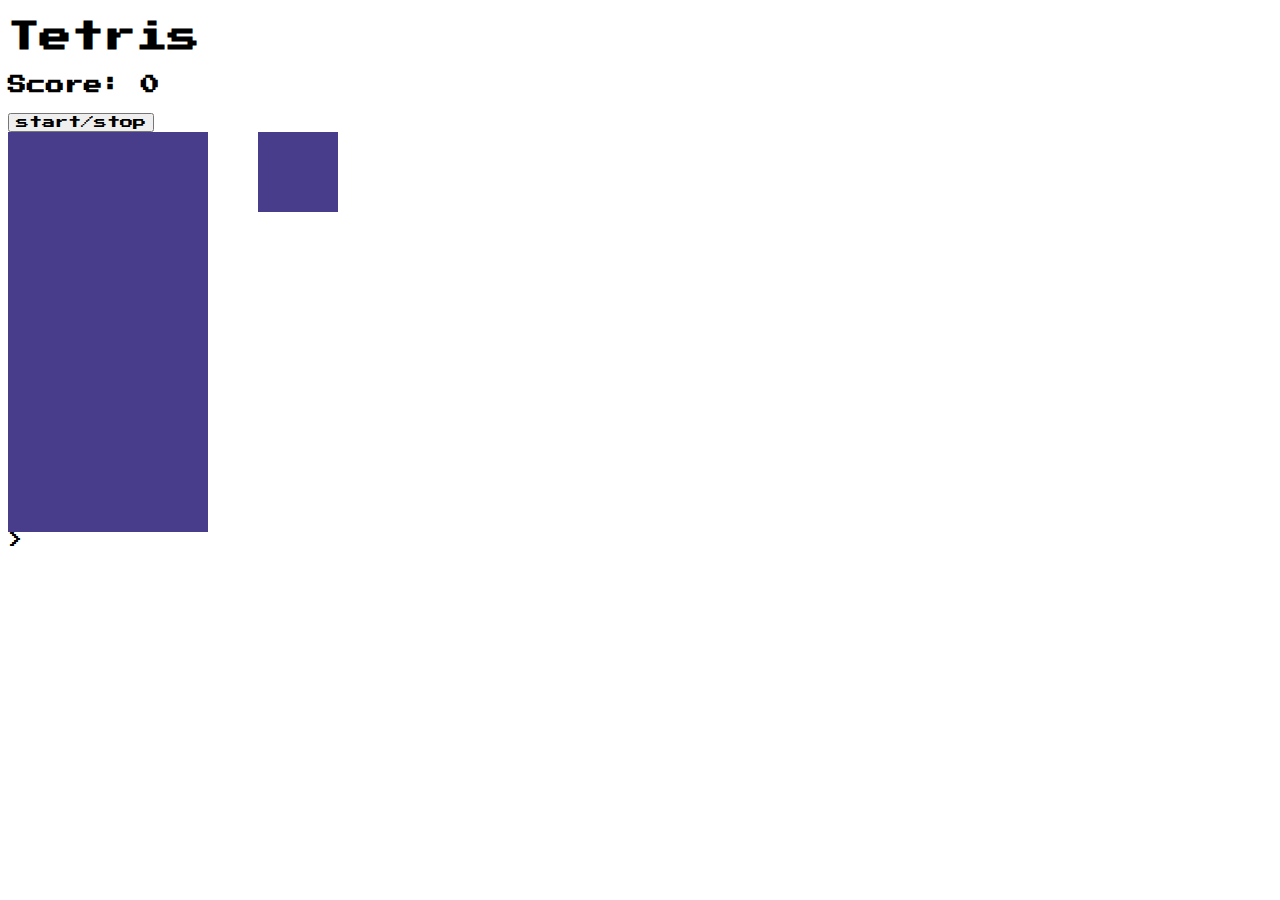
<file: website/Game.html>
<!DOCTYPE html>
<html>
  <head>
    <meta charset="utf-8" />
    <meta http-equiv="X-UA-Compatible" content="IE=edge" />
    <title>A game in js</title>
    <meta name="viewport" content="width=device-width, initial-scale=1" />
    <link rel="stylesheet" type="text/css" media="screen" href="game.css" />
    <link
      href="https://fonts.googleapis.com/css?family=Press+Start+2P"
      rel="stylesheet"
    />
  </head>
  <body>
    <h1>Tetris</h1>
    <h3>Score: <span id="score">0</span></h3>
    <button id="startgame">start/stop</button>
    
    <div class="container">
      <div class="grid">
        <div></div>
        <div></div>
        <div></div>
        <div></div>
        <div></div>
        <div></div>
        <div></div>
        <div></div>
        <div></div>
        <div></div>
        <div></div>
        <div></div>
        <div></div>
        <div></div>
        <div></div>
        <div></div>
        <div></div>
        <div></div>
        <div></div>
        <div></div>
        <div></div>
        <div></div>
        <div></div>
        <div></div>
        <div></div>
        <div></div>
        <div></div>
        <div></div>
        <div></div>
        <div></div>
        <div></div>
        <div></div>
        <div></div>
        <div></div>
        <div></div>
        <div></div>
        <div></div>
        <div></div>
        <div></div>
        <div></div>
        <div></div>
        <div></div>
        <div></div>
        <div></div>
        <div></div>
        <div></div>
        <div></div>
        <div></div>
        <div></div>
        <div></div>
        <div></div>
        <div></div>
        <div></div>
        <div></div>
        <div></div>
        <div></div>
        <div></div>
        <div></div>
        <div></div>
        <div></div>
        <div></div>
        <div></div>
        <div></div>
        <div></div>
        <div></div>
        <div></div>
        <div></div>
        <div></div>
        <div></div>
        <div></div>
        <div></div>
        <div></div>
        <div></div>
        <div></div>
        <div></div>
        <div></div>
        <div></div>
        <div></div>
        <div></div>
        <div></div>
        <div></div>
        <div></div>
        <div></div>
        <div></div>
        <div></div>
        <div></div>
        <div></div>
        <div></div>
        <div></div>
        <div></div>
        <div></div>
        <div></div>
        <div></div>
        <div></div>
        <div></div>
        <div></div>
        <div></div>
        <div></div>
        <div></div>
        <div></div>
        <div></div>
        <div></div>
        <div></div>
        <div></div>
        <div></div>
        <div></div>
        <div></div>
        <div></div>
        <div></div>
        <div></div>
        <div></div>
        <div></div>
        <div></div>
        <div></div>
        <div></div>
        <div></div>
        <div></div>
        <div></div>
        <div></div>
        <div></div>
        <div></div>
        <div></div>
        <div></div>
        <div></div>
        <div></div>
        <div></div>
        <div></div>
        <div></div>
        <div></div>
        <div></div>
        <div></div>
        <div></div>
        <div></div>
        <div></div>
        <div></div>
        <div></div>
        <div></div>
        <div></div>
        <div></div>
        <div></div>
        <div></div>
        <div></div>
        <div></div>
        <div></div>
        <div></div>
        <div></div>
        <div></div>
        <div></div>
        <div></div>
        <div></div>
        <div></div>
        <div></div>
        <div></div>
        <div></div>
        <div></div>
        <div></div>
        <div></div>
        <div></div>
        <div></div>
        <div></div>
        <div></div>
        <div></div>
        <div></div>
        <div></div>
        <div></div>
        <div></div>
        <div></div>
        <div></div>
        <div></div>
        <div></div>
        <div></div>
        <div></div>
        <div></div>
        <div></div>
        <div></div>
        <div></div>
        <div></div>
        <div></div>
        <div></div>
        <div></div>
        <div></div>
        <div></div>
        <div></div>
        <div></div>
        <div></div>
        <div></div>
        <div></div>
        <div></div>
        <div></div>
        <div></div>
        <div></div>
        <div></div>
        <div></div>
        <div></div>
        <div></div>
        <div></div>
        <div></div>
        <div></div>
        <div></div>
        <div></div>
        <div class="taken"></div>
        <div class="taken"></div>
        <div class="taken"></div>
        <div class="taken"></div>
        <div class="taken"></div>
        <div class="taken"></div>
        <div class="taken"></div>
        <div class="taken"></div>
        <div class="taken"></div>
        <div class="taken"></div>
      </div>

      <div class="mini-grid">
        <div></div>
        <div></div>
        <div></div>
        <div></div>
        <div></div>
        <div></div>
        <div></div>
        <div></div>
        <div></div>
        <div></div>
        <div></div>
        <div></div>
        <div></div>
        <div></div>
        <div></div>
        <div></div>
      </div>
    </div>>
    
    <script src="main.js"></script>
  </body>
</html>
</file>
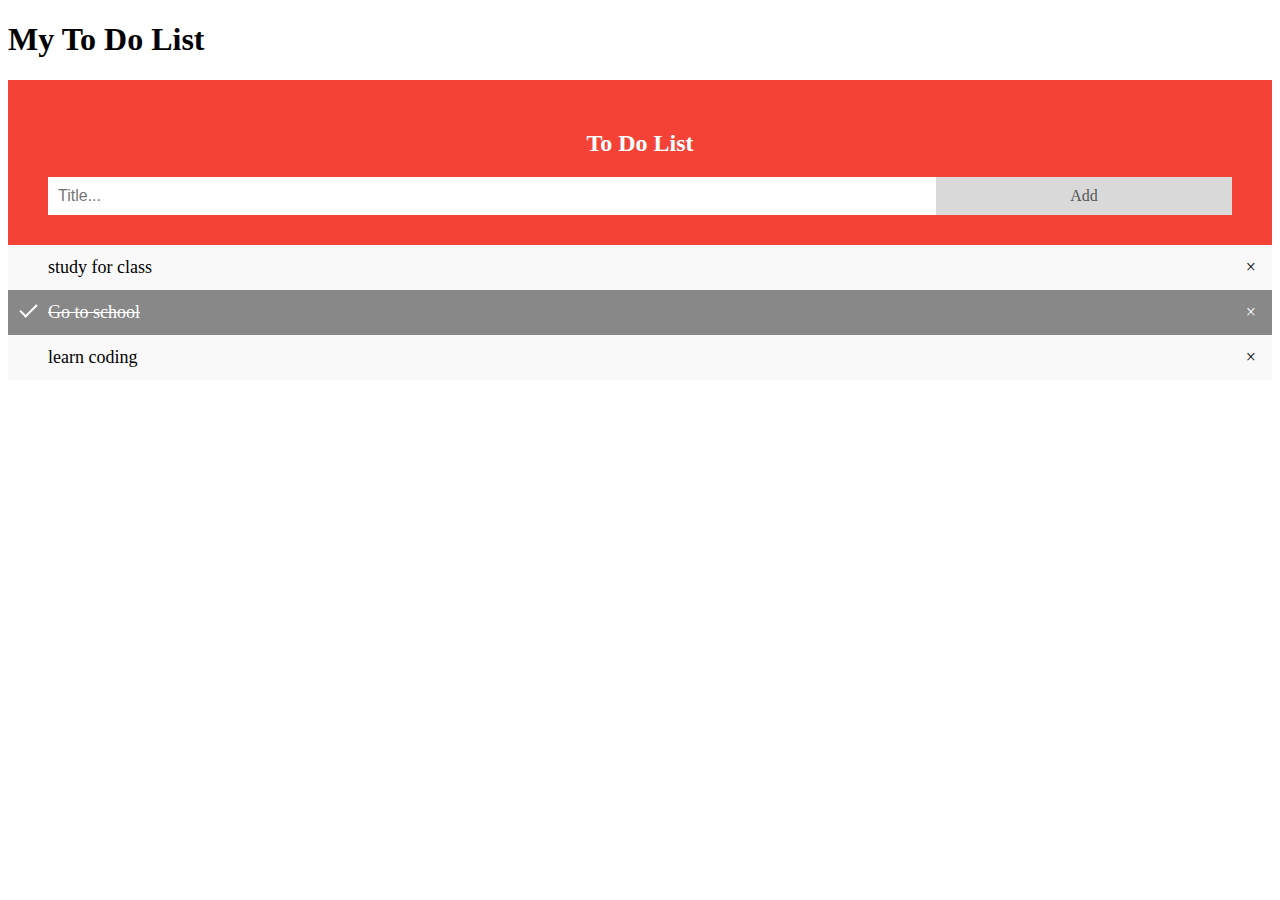
<file: website/ToDoList.html>
<!DOCTYPE html>
<html lang="en">
  <head>
    <meta charset="UTF-8" />
    <meta http-equiv="X-UA-Compatible" content="IE=edge" />
    <meta name="viewport" content="width=device-width, initial-scale=1.0" />
    <title>ToDoList</title>
    <link rel="stylesheet" href="file.css" />
  </head>
  <body>
    <h1>My To Do List</h1>

    <div id="myDIV" class="header">
      <h2>To Do List</h2>
      <input type="text" id="myInput" placeholder="Title..." />
      <span onclick="newElement()" class="addBtn">Add</span>
    </div>

    <ul id="myUL">
      <li>study for class</li>
      <li class="checked">Go to school</li>
      <li>learn coding</li>
    </ul>
    <script src="Todo.js"></script>
  </body>
</html>
</file>
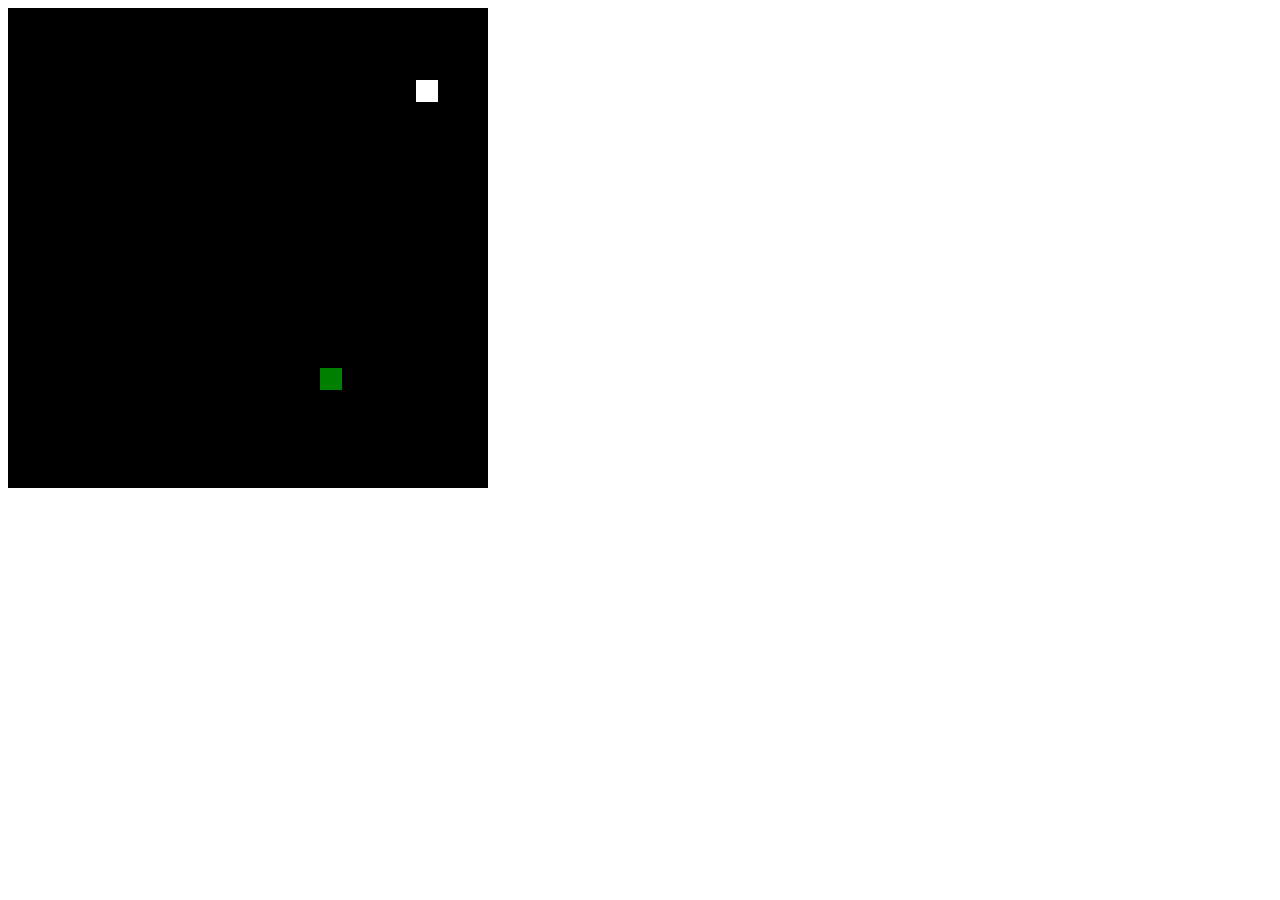
<file: website/Snake/Snakepage.html>
<!DOCTYPE html>
<html lang="en">
<head>
    <meta charset="UTF-8">
    <meta http-equiv="X-UA-Compatible" content="IE=edge">
    <meta name="viewport" content="width=device-width, initial-scale=1.0">
    <title>Snake</title>
</head>
<body>
    
    <canvas id="canvas" width="480" height="480"></canvas>

    <script>
        let canvas = document.getElementById("canvas");
        let ctx = canvas.getContext("2d");
        
        let rows = 20;
        let cols = 20;
        let snake = [
            {w: 19, h: 3}
           
        ];
        let food;
        let cellWidth = canvas.width / cols;
        let cellHeight = canvas.height / rows;
        let direction = "LEFT";
        let foodEaten = false;

        spawnFood();

        setInterval(gameLoop, 250);
        
        document.addEventListener("keydown", keyDown);

        draw();

        function draw(){
            ctx.fillStyle = "black";
            ctx.fillRect(0, 0, canvas.width, canvas.height);
            ctx.fillStyle = "white";
            
            snake.forEach(part => newSquare(part.w, part.h));

            ctx.fillStyle = "green";
            newSquare(food.w, food.h);

            requestAnimationFrame(draw);

        }

        function testGameOver(){
            let firstPart = snake[0];
            let otherParts = snake.slice(1); //array, wo [0] fehlt
            let clonedPart = otherParts.find(part => part.w == firstPart.w && part.h == firstPart.h)
            
            if(snake[0].w < 0 ||
            snake[0].w > cols - 1 ||
            snake[0].h < 0 ||
            snake[0].h > rows - 1 ||
            clonedPart
            ){
                snake = [
            {w: 19, h: 3}
           
        ];
        direction = "LEFT";
            }}

        function spawnFood(){
            let xSpawn = Math.floor(Math.random() * cols);
            let ySpawn = Math.floor(Math.random() * rows);
            
            food = {w: xSpawn, h: ySpawn};
        }

        function newSquare(w, h){
            ctx.fillRect(w * cellWidth, h * cellHeight, cellWidth-2, cellHeight-2);
        }

        function shiftBody() {
            for (let i = snake.length-1; i > 0; i--) { //let i: Länge des Arrays-1 z.B. bei 0,1,2,3= Länge 4--> 4-1= 3, dann i-- -->i=2
                const part = snake[i];
                const lastPart = snake[i-1];
                part.w = lastPart.w;
                part.h = lastPart.h; // alle Teile außer der Kopf erben die vorherige Position
            }
        }

        function gameLoop(){
        testGameOver();
        shiftBody();
        if(foodEaten){
            snake = [{w: snake[0].w, h: snake[0].h}, ...snake];
            foodEaten = false;
        }
        
        if(direction == "LEFT"){
            snake[0].w--; //w Attribut index 0 from snake einfach abgezogen
        }
        if(direction == "RIGHT"){
            snake[0].w++; 
        }
        if(direction == "UP"){
            snake[0].h--; 
        }
        if(direction == "DOWN"){
            snake[0].h++; 
        }
        if(snake[0].w == food.w && snake[0].h == food.h){
            spawnFood();
            foodEaten = true;
        }

        }

        function keyDown(e) {
            if (e.keyCode == 37) {
                direction = "LEFT";
            }
            if (e.keyCode == 38) {
                direction = "UP";
            }
            if (e.keyCode == 39) {
                direction = "RIGHT";
            }
            if (e.keyCode == 40) {
                direction = "DOWN";
            }
        }

    </script>


</body>
</html>
</file>
<file: website/game.css>
.container{
  display:flex;
}

.grid {
   width: 200px;
   height: 400px;
   display: flex;
   flex-wrap: wrap;
   background-color: darkslateblue;
  }

  .grid div{
    height: 20px;
    width: 20px;
    
  }

  .Shape{
    background-color: red;
  }
  * {
    font-family: 'Press Start 2P', cursive;
  }

  .mini-grid {
    margin-left: 50px;
    width: 80px;
    height: 80px;
    display: flex;
    flex-wrap: wrap;
    background-color: darkslateblue;
  }

  .mini-grid div {
    height: 20px;
    width: 20px;
  }
</file>
<file: website/file.css>
* {
    box-sizing: border-box;
  }
  
  /* Remove margins and padding from the list */
  ul {
    margin: 0;
    padding: 0;
  }
  
  /* Style the list items */
  ul li {
    cursor: pointer;
    position: relative;
    padding: 12px 8px 12px 40px;
    background: #eee;
    font-size: 18px;
    transition: 0.2s;
  
    /* make the list items unselectable */
    -webkit-user-select: none;
    -moz-user-select: none;
    -ms-user-select: none;
    user-select: none;
  }
  
  /* Set all odd list items to a different color (zebra-stripes) */
  ul li:nth-child(odd) {
    background: #f9f9f9;
  }
  
  /* Darker background-color on hover */
  ul li:hover {
    background: #ddd;
  }
  
  /* When clicked on, add a background color and strike out text */
  ul li.checked {
    background: #888;
    color: #fff;
    text-decoration: line-through;
  }
  
  /* Add a "checked" mark when clicked on */
  ul li.checked::before {
    content: '';
    position: absolute;
    border-color: #fff;
    border-style: solid;
    border-width: 0 2px 2px 0;
    top: 10px;
    left: 16px;
    transform: rotate(45deg);
    height: 15px;
    width: 7px;
  }
  
  /* Style the close button */
  .close {
    position: absolute;
    right: 0;
    top: 0;
    padding: 12px 16px 12px 16px;
  }
  
  .close:hover {
    background-color: #f44336;
    color: white;
  }
  
  /* Style the header */
  .header {
    background-color: #f44336;
    padding: 30px 40px;
    color: white;
    text-align: center;
  }
  
  /* Clear floats after the header */
  .header:after {
    content: "";
    display: table;
    clear: both;
  }
  
  /* Style the input */
  input {
    margin: 0;
    border: none;
    border-radius: 0;
    width: 75%;
    padding: 10px;
    float: left;
    font-size: 16px;
  }
  
  /* Style the "Add" button */
  .addBtn {
    padding: 10px;
    width: 25%;
    background: #d9d9d9;
    color: #555;
    float: left;
    text-align: center;
    font-size: 16px;
    cursor: pointer;
    transition: 0.3s;
    border-radius: 0;
  }
  
  .addBtn:hover {
    background-color: #bbb;
  }
</file>
